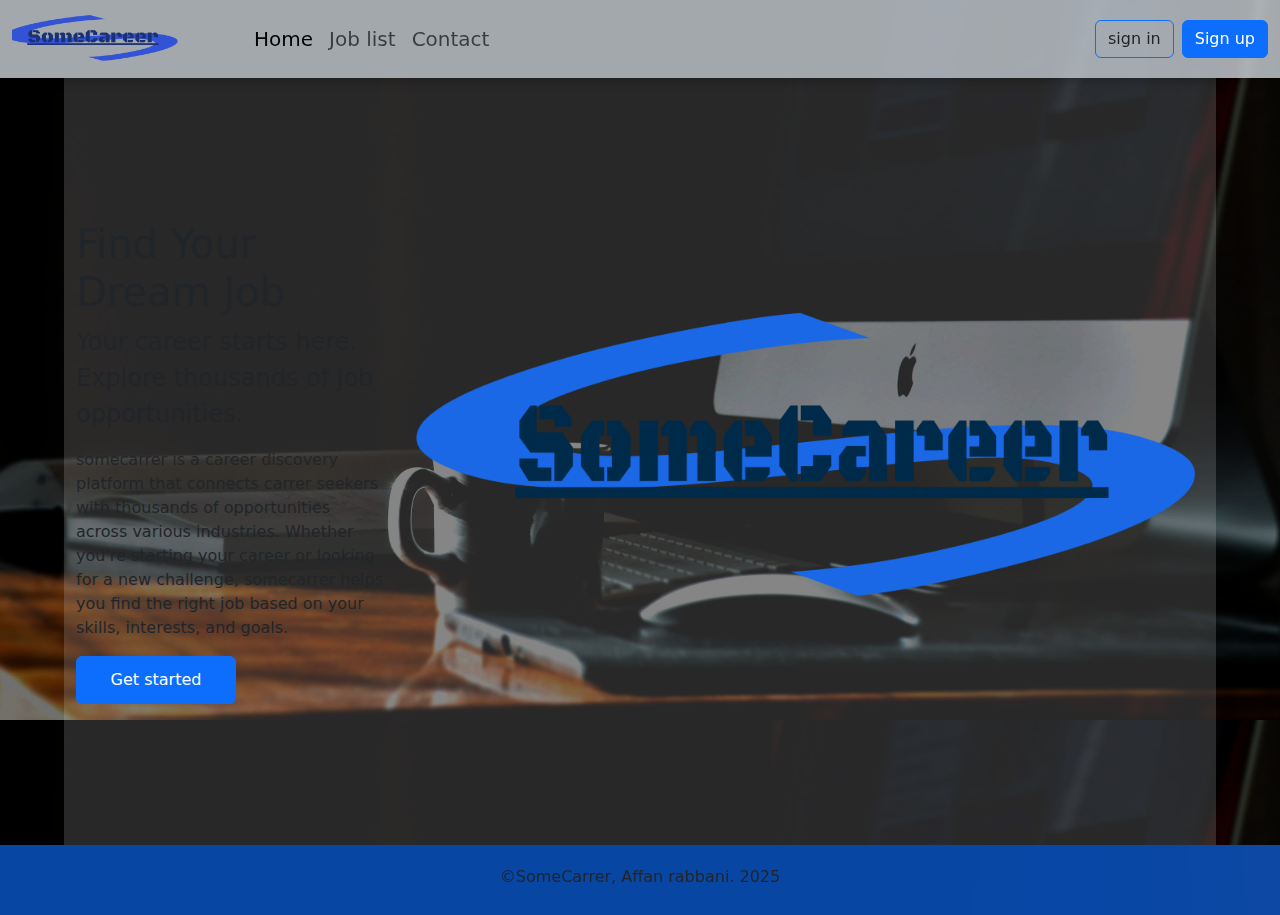
<file: index.html>
<!DOCTYPE html>
<html lang="en">
<head>
    <meta charset="UTF-8">
    <meta name="viewport" content="width=device-width, initial-scale=1.0">
    <title>Document</title>
    <link rel="stylesheet" href="css/bootstrap.min.css">
    <link href='https://unpkg.com/boxicons@2.1.4/css/boxicons.min.css' rel='stylesheet'>
    <link rel="stylesheet" href="css/style.css">
    <link rel="stylesheet" href="https://cdnjs.cloudflare.com/ajax/libs/animate.css/4.1.1/animate.min.css"/>

</head>
<body>
    
   <nav class="navbar navbar-expand-lg trans sticky-top">
  <div class="container-fluid justify-content-between">
  <a class="navbar-brand" href="index.html"><img src="img/somecarrer.png" alt="" width="170" height="64" class="img-fluid"></a>
    <button class="navbar-toggler" type="button" data-bs-toggle="collapse" data-bs-target="#navbarNav" aria-controls="navbarNav" aria-expanded="false" aria-label="Toggle navigation">
      <span class="navbar-toggler-icon"></span>
    </button>
    <div class="collapse navbar-collapse justify-content-between" id="navbarNav">
      <ul class="navbar-nav mx-5">
        <li class="nav-item">
          <a class="nav-link active" aria-current="page" href="index.html">Home</a>
        </li>
        <li class="nav-item">
          <a class="nav-link" href="jobs.html">Job list</a>
        </li>
        <li class="nav-item">
          <a class="nav-link" href="contact.html">Contact</a>
        </li>
      </ul>
      <div class="d-flex">
     <button class="btn border-primary mx-2">sign in</button>
     <button class="btn btn-primary">Sign up</button>
     </div>
    </div>
     
  </div>
</nav>
<div class="container header-container">
<header class="text-left">
  <div class="text-left justify-content-between d-flex flex-row-reverse align-items-center idon">
     <img src="img/somecarrer.png.png" alt="" class="img-fluid img-header">
  <div class="d-flex flex-column">
    <h1 class="title">Find Your Dream Job</h1>
            <p class="fs-4">Your career starts here. Explore thousands of job opportunities.</p>
            <p>somecarrer is a career discovery platform that connects carrer seekers with thousands of opportunities across various industries. Whether you're starting your career or looking for a new challenge, somecarrer helps you find the right job based on your skills, interests, and goals.</p>
            <a href="jobs.html">
            <button class="btn btn-primary" style="width: 10em; height:3em;">Get started</button></a>
            </div>
          
    </div>
    </header>
    </div>
<footer class="footer"><p>©SomeCarrer, Affan rabbani. 2025</p></footer>
</body>
<script src="js/bootstrap.bundle.min.js"></script>
<script src="js/main.js"></script>
<script src="js/jobs.js"></script>
</html>
</file>
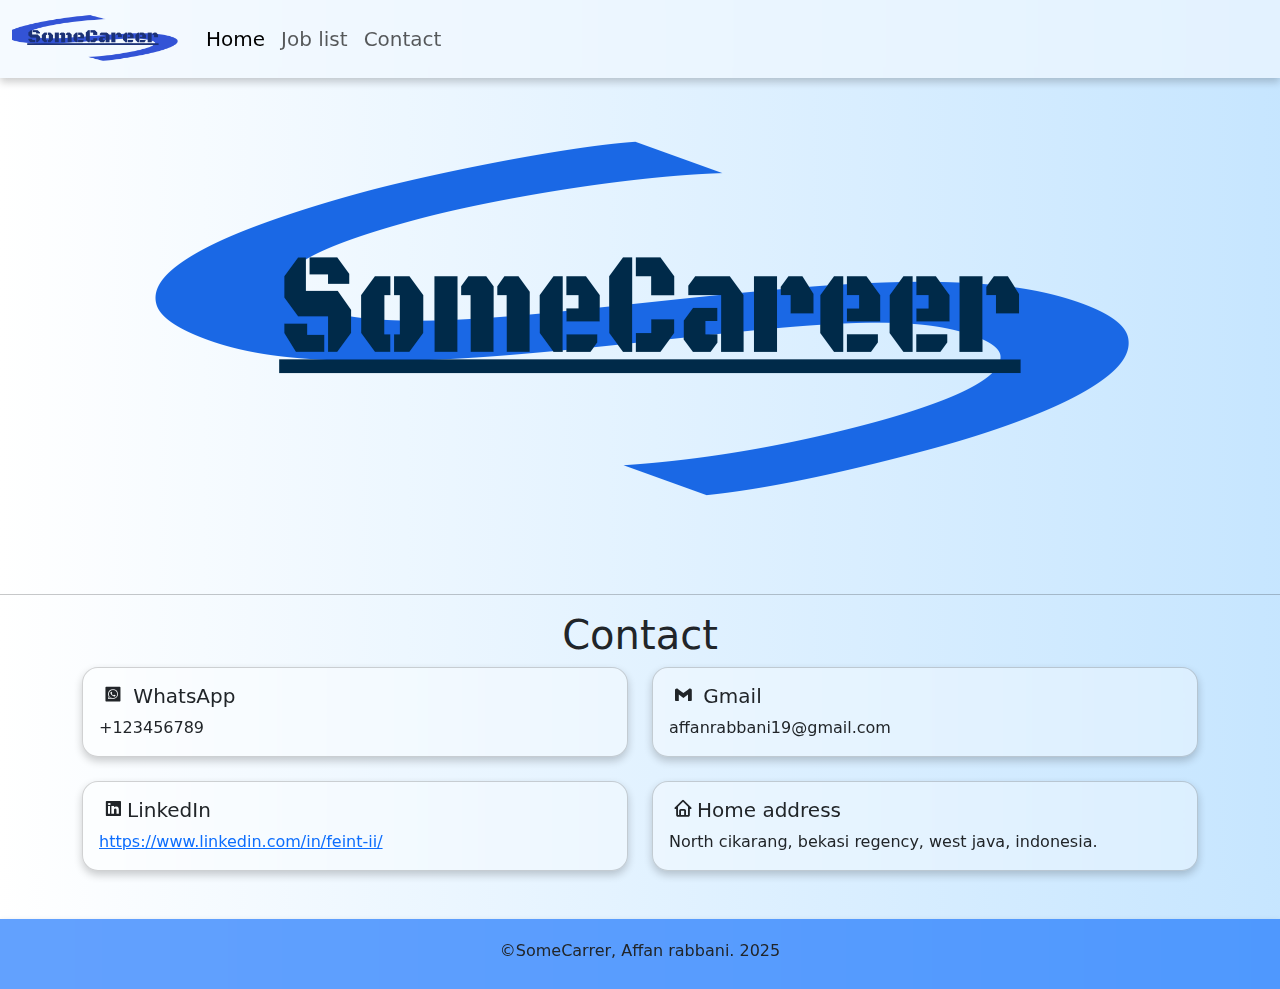
<file: contact.html>
<!DOCTYPE html>
<html lang="en">
<head>
    <meta charset="UTF-8">
    <meta name="viewport" content="width=device-width, initial-scale=1.0">
    <title>Document</title>
    <link rel="stylesheet" href="bootstrap.min.css">
    <link href='https://unpkg.com/boxicons@2.1.4/css/boxicons.min.css' rel='stylesheet'>
    <link rel="stylesheet" href="style.css">
</head>
<body>
    <nav class="navbar navbar-expand-lg trans sticky-top">
  <div class="container-fluid">
    <a class="navbar-brand" href="index.html"><img src="somecarrer.png" alt="" width="170" height="64"></a>
    <button class="navbar-toggler" type="button" data-bs-toggle="collapse" data-bs-target="#navbarNav" aria-controls="navbarNav" aria-expanded="false" aria-label="Toggle navigation">
      <span class="navbar-toggler-icon"></span>
    </button>
    <div class="collapse navbar-collapse" id="navbarNav">
      <ul class="navbar-nav">
        <li class="nav-item">
          <a class="nav-link active" aria-current="page" href="index.html">Home</a>
        </li>
        <li class="nav-item">
          <a class="nav-link" href="jobs.html">Job list</a>
        </li>
        <li class="nav-item">
          <a class="nav-link" href="contact.html">Contact</a>
        </li>
      </ul>
    </div>
  </div>
</nav>
    <div class="text-center">
    <img src="somecarrer.png.png" class="img-fluid" alt="">
    <hr>
    <div class="container">
    <h1>Contact</h1>
    
              <div class="row row-cols-1 row-cols-md-2 g-4">
  <div class="col">
    <div class="card contact">
      <div class="card-body">
        <h5 class="card-title"><i class='bx bxl-whatsapp-square mx-1' ></i> WhatsApp</h5>
        <p class="card-text">+123456789</p>
      </div>
    </div>
  </div>
  <div class="col">
    <div class="card contact">
     
      <div class="card-body">
        <h5 class="card-title"><i class='bx bxl-gmail mx-1'></i> Gmail</h5>
        <p class="card-text">affanrabbani19@gmail.com</p>
      </div>
    </div>
  </div>
  <div class="col">
    <div class="card contact">
     
      <div class="card-body">
        <h5 class="card-title"><i class='bx bxl-linkedin-square mx-1' ></i>LinkedIn</h5>
        <p class="card-text"><a href="">https://www.linkedin.com/in/feint-ii/</a></p>
      </div>
    </div>
  </div>
  <div class="col">
    <div class="card contact">
     
      <div class="card-body">
        <h5 class="card-title"><i class='bx bx-home mx-1' ></i>Home address</h5>
        <p class="card-text">North cikarang, bekasi regency, west java, indonesia.</p>
      </div>
    </div>
  </div>
</div>
    </div>
    </div>
<footer class="footer trans mt-5"><p>©SomeCarrer, Affan rabbani. 2025</p></footer>
</body>
<script src="bootstrap.bundle.min.js"></script>
<script src="main.js"></script>
<script src="jobs.js"></script>
</html>
</file>
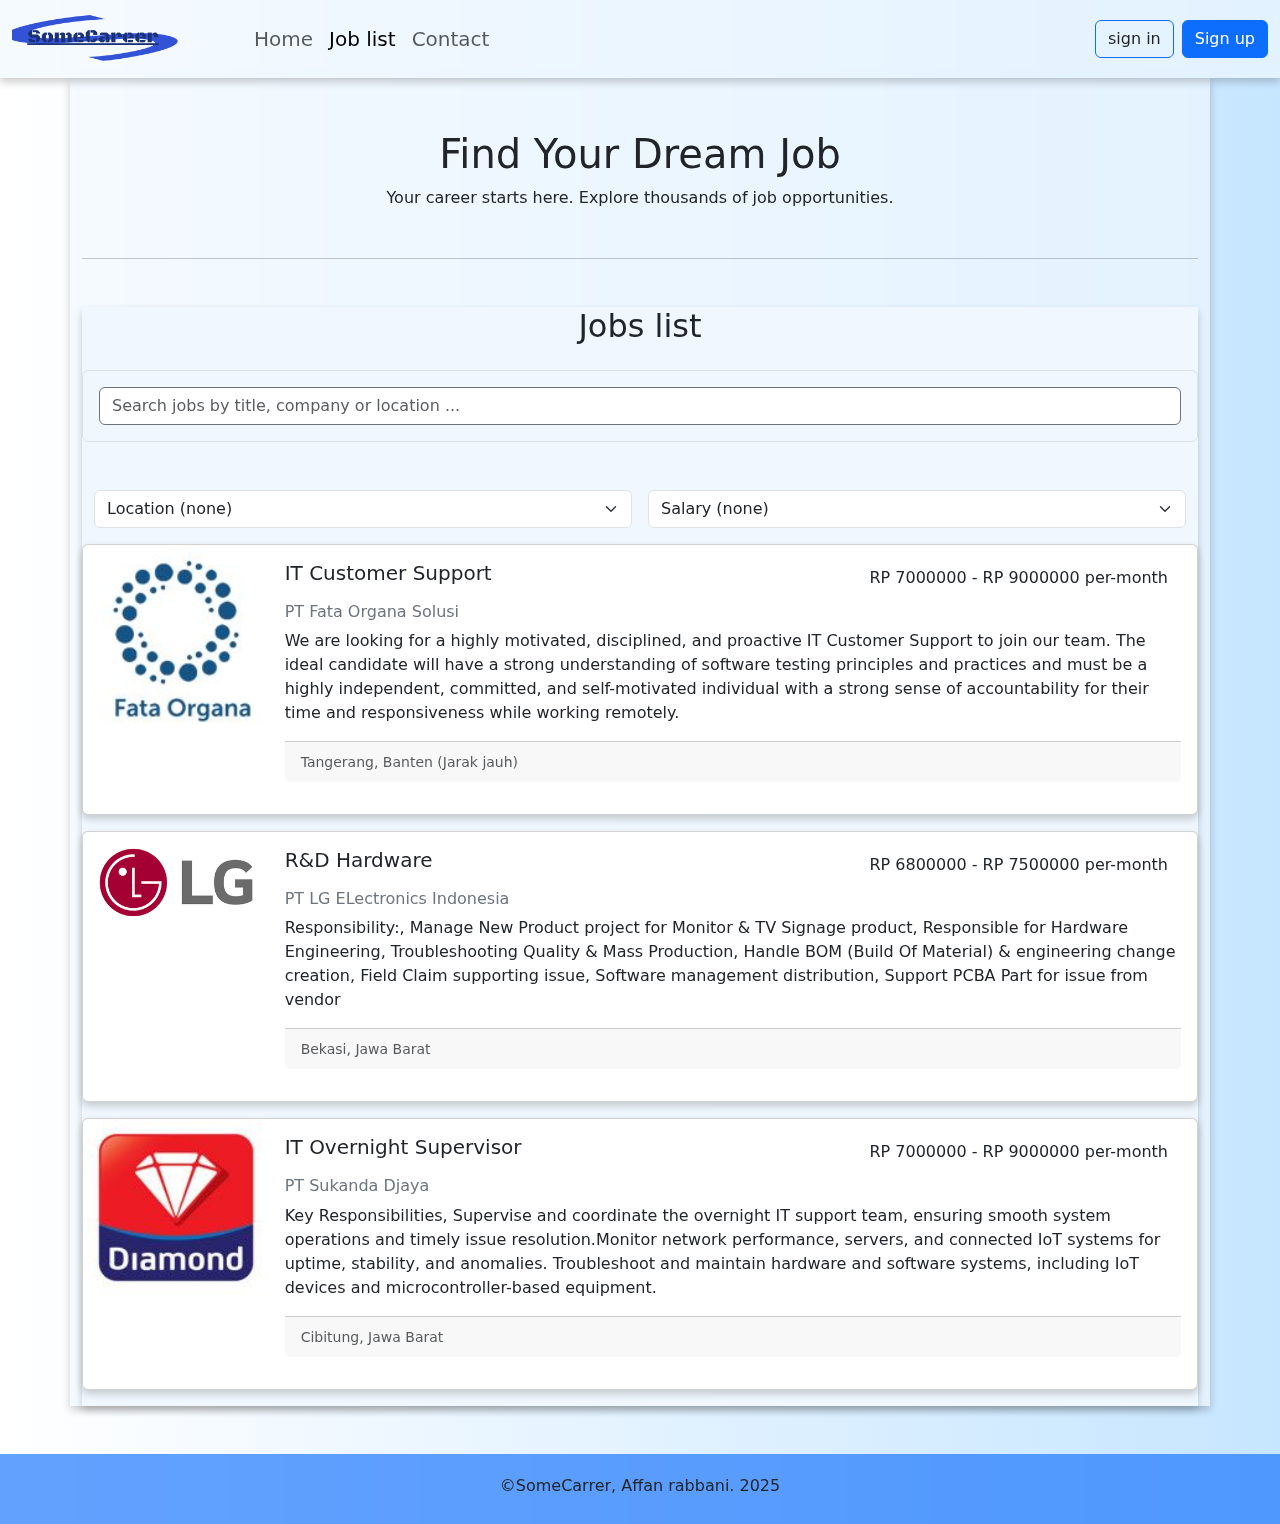
<file: jobs.html>
<!DOCTYPE html>
<html lang="en">
<head>
    <meta charset="UTF-8">
    <meta name="viewport" content="width=device-width, initial-scale=1.0">
    <title>Document</title>
    <link rel="stylesheet" href="bootstrap.min.css">
    <link href='https://unpkg.com/boxicons@2.1.4/css/boxicons.min.css' rel='stylesheet'>
    <link rel="stylesheet" href="style.css">
    <link rel="stylesheet" href="https://cdnjs.cloudflare.com/ajax/libs/animate.css/4.1.1/animate.min.css"/>

</head>
<body>
    
   <nav class="navbar navbar-expand-lg trans sticky-top">
  <div class="container-fluid justify-content-between">
  <a class="navbar-brand" href="index.html"><img src="somecarrer.png" alt="" width="170" height="64" class="img-fluid"></a>
    <button class="navbar-toggler" type="button" data-bs-toggle="collapse" data-bs-target="#navbarNav" aria-controls="navbarNav" aria-expanded="false" aria-label="Toggle navigation">
      <span class="navbar-toggler-icon"></span>
    </button>
    <div class="collapse navbar-collapse justify-content-between" id="navbarNav">
      <ul class="navbar-nav mx-5">
        <li class="nav-item">
          <a class="nav-link active" aria-current="page" href="index.html">Home</a>
        </li>
        <li class="nav-item">
          <a class="nav-link" href="jobs.html">Job list</a>
        </li>
        <li class="nav-item">
          <a class="nav-link" href="contact.html">Contact</a>
        </li>
      </ul>
     
    </div>
     <button class="btn border-primary mx-2">sign in</button>
     <button class="btn btn-primary">Sign up</button>
  </div>
</nav>
<div class="container trans pt-1">
    <header>
        <div class="header-content align-items-center text-center align-middle my-5">
            <h1>Find Your Dream Job</h1>
            <p>Your career starts here. Explore thousands of job opportunities.</p>
        </div>
    </header> <hr>
    <div class="text-center my-5 trans">
        <h2>Jobs list</h2>
            <div class="container mt-4 p-3 border rounded my-5">
  <input type="text" id="searchInput" class="form-control  border-secondary" placeholder="Search jobs by title, company or location ...">
</div>
<div class="container mt-4">
  <div class="row g-3">
    <div class="col-md-6">
      <select id="filterLocation" class="form-select">
        <option value="">Location (none)</option>
        <option value="Tangerang">Tangerang</option>
        <option value="Bekasi">Bekasi</option>
        <option value="Cibitung">Cibitung</option>
      </select>
    </div>
    <div class="col-md-6 mb-3">
      <select id="filterSalary" class="form-select">
        <option value="">Salary (none)</option>
        <option value="<7000000">Below Rp 7.000.000</option>
        <option value="7000000-8000000">Rp 7.000.000 – Rp 8.000.000</option>
        <option value=">8000000">Above Rp 8.000.000</option>
      </select>
    </div>
  </div>
</div>
  <div class="row row-cols-1 row-cols-md-1 g-0 text-center" id="job-container">
</div>
    </div>
</div>
<footer class="footer"><p>©SomeCarrer, Affan rabbani. 2025</p></footer>
</body>
<script src="bootstrap.bundle.min.js"></script>

<script type="module" src="jobs.js"></script>
<script type="module" src="main.js"></script>
</html>
</file>
<file: css/style.css>
.trans{
    backdrop-filter: blur(5px);
    background-color: 
    rgba(240, 248, 255, 0.678);
    box-shadow: 0 4px 8px rgba(0, 0, 0, 0.2);
}
.footer{
    background-color: #0d6dfda4;
    text-align: center;
    
    position: absolute;
    backdrop-filter: blur(50px);
    width: 100%;
    padding: 20px 0 10px 0;
}
select{
    box-shadow: 0 4px 8px rgba(0, 0, 0, 0.2);
    backdrop-filter: blur(10px);
    background-color: #ffffff56;
    
}
header{
    display: inline;
    vertical-align: middle;
}

body{
    animation: back 3s infinite linear;
    transition: filter 0.5s;
    background: #ffffff;   
    background: linear-gradient(90deg, rgb(255, 255, 255) 0%, rgb(188, 225, 255) 59%, rgba(255, 255, 255, 1) 100%);
    background-image: url(../img/wp.jpg);
    background-size: 100%;
    background-clip: border-box;

}
.contact{
    transition: 0.3s ease-in-out;
    box-shadow: 0 4px 8px rgba(0, 0, 0, 0.2);
    backdrop-filter: blur(10px);
    background-color: #ffffff56;
}
.contact:hover{
    transform: scale(1.01) translateY(-10px);
    border: 2px solid #0d6efd;
    box-shadow: 0 8px 16px rgba(0, 0, 0, 0.3);
}
.nav-item{
    font-size: 20px;
    font-weight: 500;
    transition: 0.3s ease-in-out;
}
.nav-item:hover, .navbar-brand:hover{
    color: #0d6efd;
    transform: rotate(-5deg);
}
.navbar-brand{
    transition: 0.3s ease-in-out;
}
.card{
    align-self: center;
    box-shadow: 0 4px 8px rgba(0, 0, 0, 0.2);
    text-align: left;
    border-radius: 1rem;
}

.center-page{
    min-height: calc(100vh - 200px);
    display: flex;
    align-items: center;
    justify-content: center;
}


.navbar-brand img{
    max-width: 170px; 
    width: 100%;     
    height: auto;
    display: block;
}
header img{
    max-width: 100px; 
    width: 100%;
    height: auto;
}
.header-container {
      display: flex;
      justify-content: center; 
      align-items: center;   
      height: 85.2vh;
      min-width: 90vw;          
      background-color: #f0f0f02a;
    }
.img-header {
      max-width: 800px;
      height: auto;
      margin-left: 20px;
    }

@media only screen and (max-width: 1200px){
    .idon{
        flex-direction: column!important;
    }
}
@media only screen and (max-width: 768px){
    .card-img{
        width: 50%!important;
    }
    .desc{
        font-size: 80%;
    }
}
</file>
<file: style.css>
.trans{
    backdrop-filter: blur(5px);
    background-color: 
    rgba(240, 248, 255, 0.678);
    box-shadow: 0 4px 8px rgba(0, 0, 0, 0.2);
}
.footer{
    background-color: #0d6dfda4;
    text-align: center;
    
    position: absolute;
    backdrop-filter: blur(50px);
    width: 100%;
    padding: 20px 0 10px 0;
}
header{
    display: inline;
    vertical-align: middle;
}
@keyframes back{
    to{
        background-position: 200%;
    }
}

body{
    animation: back 3s infinite linear;
    transition: filter 0.5s;
    background: #ffffff;
    /* background-image: url(somecarrer.png.png); */
    
background: linear-gradient(90deg, rgb(255, 255, 255) 0%, rgb(188, 225, 255) 59%, rgba(255, 255, 255, 1) 100%);
background-size: 200%;
background-clip: border-box;

}
.contact{
    transition: 0.3s ease-in-out;
    box-shadow: 0 4px 8px rgba(0, 0, 0, 0.2);
    backdrop-filter: blur(10px);
    background-color: #ffffff56;
}
.contact:hover{
    transform: scale(1.01) translateY(-10px);
    box-shadow: 0 8px 16px rgba(0, 0, 0, 0.3);
}
.nav-item{
    font-size: 20px;
    font-weight: 500;
    transition: 0.3s ease-in-out;
}
.nav-item:hover{
    color: #0d6efd;
    transform: rotate(-5deg);
}
.card{
    align-self: center;
    box-shadow: 0 4px 8px rgba(0, 0, 0, 0.2);
    text-align: left;
    border-radius: 1rem;
}

/* Helper: center content (card) vertically and horizontally on the page
   Usage: wrap your card in an element with class="center-page" */
.center-page{
    min-height: calc(100vh - 200px); /* adjust 200px if navbar/footer heights differ */
    display: flex;
    align-items: center;
    justify-content: center;
}

/* Ensure header and navbar images are responsive even if inline width attrs exist */
.navbar-brand img{
    max-width: 170px; /* desktop max */
    width: 100%;      /* allow shrinking inside its container */
    height: auto;
    display: block;
}
header img{
    max-width: 100px; /* reasonable banner max width */
    width: 100%;
    height: auto;
}
.header-container {
      display: flex;
      justify-content: center; /* horizontal */
      align-items: center;     /* vertical */
      height: 100vh;
      min-width: 90vw;           /* full viewport height */
      background-color: #f0f0f02a;
    }
.img-header {
      max-width: 800px;
      height: auto;
      margin-left: 20px;
    }

@media only screen and (max-width: 1200px){
    .idon{
        flex-direction: column!important;
    }
}
@media only screen and (max-width: 768px){
    .card-img{
        width: 50%!important;
    }
}
</file>
